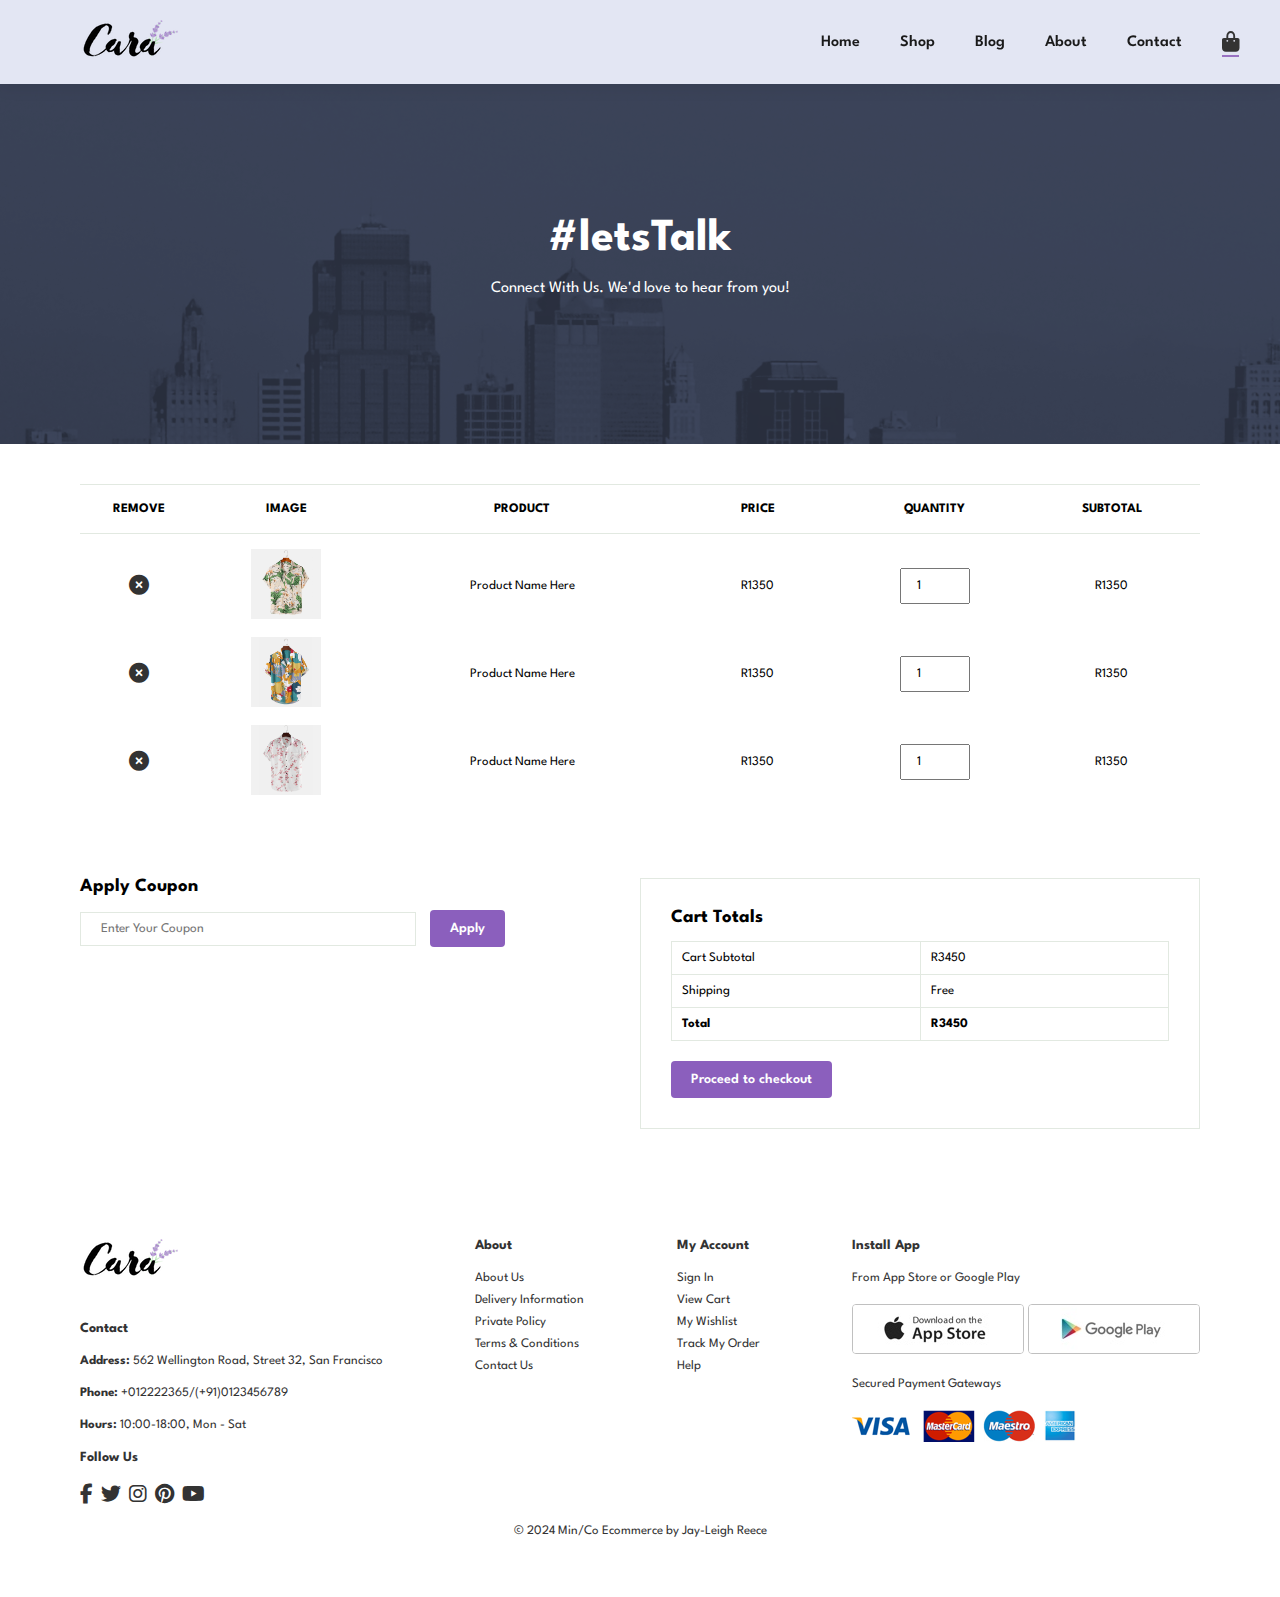
<file: ecommerce/cart.html>
<!DOCTYPE html>
<html lang="en">
<head>
    <meta charset="UTF-8">
    <meta name="viewport" content="width=device-width, initial-scale=1.0">
    <title>Min/Co | Ecommerce</title>
    <link rel="stylesheet" href="https://cdnjs.cloudflare.com/ajax/libs/font-awesome/6.5.1/css/all.min.css"/>
    <link rel="stylesheet" href="style.css">
</head>
<body>

    <!-- header -->
    <section id="header">
        <a href="index.html"><img src="img/logo.png" class="logo" alt="Cara"></a>

        <div class="nav">
            <ul id="navbar">
                <li><a  href="index.html">Home</a></li>
                <li><a  href="shop.html">Shop</a></li>
                <li><a  href="blog.html">Blog</a></li>
                <li><a  href="about.html">About</a></li>
                <li><a  href="contact.html">Contact</a></li>
                <li id="lg-bag"><a class="active" color="#9972c2"  href="cart.html"><i class="fa-solid fa-bag-shopping"></i></a></li>
                <a href="#" id="close"><i class="fa-solid fa-xmark"></i></a>
            </ul>
        </div>
        <div id="mobile">
            <a href="cart.html"><i class="fa-solid fa-bag-shopping"></i></a>
            <i id="bar" class="fa-solid fa-outdent"></i>
        </div>
    </section>

    <!-- hero -->
    <section id="about-header">
        <h2>#letsTalk</h2>
        <p>Connect With Us. We'd love to hear from you!</p>
    </section>

    <!-- cart -->
    <section id="cart" class="section-p1">
        <table width="100%">
            <thead>
                <tr>
                   <td>REMOVE</td>
                    <td>IMAGE</td>
                    <td>PRODUCT</td>
                    <td>PRICE</td>
                    <td>QUANTITY</td>
                    <td>SUBTOTAL</td> 
                </tr>
            </thead>
            <tbody>
                <tr>
                    <td><a href="#"><i class="fa fa-times-circle"></a></i></td>
                    <td><img src="img/products/f2.jpg" alt=""></td>
                    <td>Product Name Here</td>
                    <td>R1350</td>
                    <td><input type="number" value="1" id=""></td>
                    <td>R1350</td>
                </tr>
                <tr>
                    <td><a href="#"><i class="fa fa-times-circle"></a></i></td>
                    <td><img src="img/products/f1.jpg" alt=""></td>
                    <td>Product Name Here</td>
                    <td>R1350</td>
                    <td><input type="number" value="1" id=""></td>
                    <td>R1350</td>
                </tr>
                <tr>
                    <td><a href="#"><i class="fa fa-times-circle"></a></i></td>
                    <td><img src="img/products/f4.jpg" alt=""></td>
                    <td>Product Name Here</td>
                    <td>R1350</td>
                    <td><input type="number" value="1" id=""></td>
                    <td>R1350</td>
                </tr>
            </tbody>
        </table>
    </section>

    <!-- coupon -->
    <section id="cart-add" class="section-p1">
        <div id="coupon">
            <h3>Apply Coupon</h3>
            <div>
                <input type="text" placeholder="Enter Your Coupon">
                <button class="normal">Apply</button>
            </div>
        </div>

        <div id="subtotal">
            <h3>Cart Totals</h3>
            <table>
                <tr>
                    <td>Cart Subtotal</td>
                    <td>R3450</td>
                </tr>
                <tr>
                    <td>Shipping</td>
                    <td>Free</td>
                </tr>
                <tr>
                    <td><strong>Total</strong></td>
                    <td><strong>R3450</strong> </td>
                </tr>
            </table>
            <button class="normal">Proceed to checkout</button>
        </div>
    </section>

    <!-- Footer -->
    <footer id="footer" class="section-p1">
        <div class="col">
            <a href="index.html"><img class="lo" src="img/logo.png" alt=""></a>
            <h4>Contact</h4>
            <p><strong>Address: </strong> 562 Wellington Road, Street 32, San Francisco</p>
            <p><strong>Phone:  </strong> +012222365/(+91)0123456789</p>
            <p><strong>Hours: </strong> 10:00-18:00, Mon - Sat</p>
            <div class="follow">
                <h4>Follow Us</h4>
                <div class="icon">
                    <a href="https://www.facebook.com/"><i class="fa-brands fa-facebook-f"></i></a>
                    <a href="https://twitter.com/"><i class="fa-brands fa-twitter"></i></a>
                    <a href="https://instagram.com/"><i class="fa-brands fa-instagram"></i></a>
                    <a href="https://za.pinterest.com/"><i class="fa-brands fa-pinterest"></i></a>
                    <a href="https://youtube.com/"><i class="fa-brands fa-youtube"></i></a>
                </div>
            </div>
        </div>
        <div class="col">
            <h4>About</h4>
            <a href="about.html">About Us</a>
            <a href="deliveryinfo.html">Delivery Information</a>
            <a href="privatepolicy.html">Private Policy</a>
            <a href="tandc.html">Terms & Conditions</a>
            <a href="contact.html">Contact Us</a>
        </div>
        <div class="col">
            <h4>My Account</h4>
            <a href="#.html">Sign In</a>
            <a href="cart.html">View Cart</a>
            <a href="wishlist.html">My Wishlist</a>
            <a href="orders.html">Track My Order</a>
            <a href="help.html">Help</a>
        </div>
        <div class="col install">
            <h4>Install App</h4>
            <p>From App Store or Google Play</p>
            <div class="stores">
                <a href="https://www.apple.com/app-store/"><img src="img/pay/app.jpg" alt=""></a>
                <a href="https://play.google.com"><img src="img/pay/play.jpg" alt=""></a>
            </div>
            <p>Secured Payment Gateways</p>
            <img src="img/pay/pay.png" alt="">
        </div>
        <div class="copyright">
            <p>&copy; 2024 Min/Co Ecommerce by Jay-Leigh Reece</p>
        </div>
    </footer>

    <script src="script.js"></script>
</body>
</html>
</file>
<file: ecommerce/style.css>
@import url("https://fonts.googleapis.com/css2?family=Spartan:wght@100;200;300;400;500;600;700;800;900&display=swap");

*{
    margin: 0;
    padding: 0;
    box-sizing: border-box;
    font-family: "Spartan", monospace, sans-serif;
}

    /* custom scroll bar */
html::-webkit-scrollbar {
    width: 0.25rem;
}
html::-webkit-scrollbar-track{
    background: transparent;
}
html::-webkit-scrollbar-thumb{
    background: #9972c2;
    border-radius: 4px;
}

i{
    color: #333;
}

html{
    scroll-behavior: smooth;
}

button.normal{
    font-size: 14px;
    font-weight: 600;
    padding: 15px 30px;
    color: #000;
    border-radius: 4px;
    text-align: center;
    background-color: #fff;
    border: none;
    cursor: pointer;
    outline: none;
    transition: all .2s ease-in-out;
}


h1{
    font-size: 50px;
    line-height: 64px;
    color: #333;
}

h2{
    font-size: 46px;
    line-height: 54px;
    color: #333;
}

h4{
    font-size: 20px;
    color: #333;
}

h6{
    font-weight: 700;
    font-size: 12px;
}

p{
    font-size: 1rem;
    color: #465b52;
    margin: 15px 0 20px 0;
}

.section-p1{
    padding: 40px 80px;
}

.section-m1{
    margin: 40px 0;
}
body{
    width: 100%;
}

    /* Header Start */
#header{
    display: flex;
    align-items: center;
    justify-content: space-between;
    padding: 1.25rem;
    background-color: #E3E6F3;
    box-shadow: 0 5px 15px rgba(0,0,0,0.06);
    z-index: 999;
    position: sticky;
    top: 0;
    left: 0;
}

.logo{
    padding: 0 60px;
}

#navbar{
    display: flex;
    align-items: center;
    justify-content: center;
}

#navbar li{
    list-style: none;
    padding: 0 20px;
    position: relative;
}

#navbar li a{
    text-decoration: none;
    font-size: 1rem;
    font-weight: 600;
    color: #1a1a1a;
    transition: 0.3s ease;
}

#navbar li a:hover, #navbar li a.active{
    color:#9972c2;
}

#navbar li a.active::after,
#navbar li a:hover::after{
    content: "";
    width: 30%;
    height: 2px;
    background: #9972c2;
    position: absolute;
    bottom: -4px;
    left: 20px;
    transition: 0.2s ease-in;
}

#mobile{
    display: none;
    align-items: center;
}
#close{
    display: none;
}

    /* Home Page */

#hero{
    background-image: url(img/hero4.png);
    width: 100%;
    height: 90vh;
    background-size: cover;
    background-position: top 25% right 0;
    padding: 0 20rem;
    display: flex;
    align-items: flex-start;
    justify-content: center;
    flex-direction: column;
}

#hero h4{
    padding-bottom: 15px;
}

#hero h1{
    color: #9972c2;
}

#hero button{
    background-image: url(img/button.png);
    background-color: transparent;
    color: #9972c2;
    border: none;
    padding: 14px 80px 14px 65px;
    background-repeat: no-repeat;
    cursor: pointer;
    font-weight: 700;
    font-size: 1rem;
}

#features{
    display: flex;
    align-items: center;
    justify-content: space-around;
    flex-wrap: wrap;

}

#features .fe-box{
    width: 180px;
    text-align: center;
    padding: 25px 15px;
    box-shadow: 20px 20px 34px rgba(0,0,0,0.06);
    border: 1px solid #cce7d0;
    border-radius: 4px;
    margin: 15px 0;
    transition: 0.2s ease;
}

#features .fe-box img{
    width: 100%;
    margin-bottom: 10px;
}

#features .fe-box:hover{
    box-shadow: 5px 5px 5px rgba(70,62,221,0.1);
}

#features .fe-box h6{
    display: inline-block;
    padding: 9px 8px 6px 8px;
    line-height: 1;
    border-radius: 4px;
    color: #333;
    background-color: #d1e8f2;
}
#features .fe-box:nth-child(2) h6{
    background-color: #fddde4;
}
#features .fe-box:nth-child(3) h6{
    background-color: #cdebbc;
}
#features .fe-box:nth-child(4) h6{
    background-color: #cdd4f8;
}
#features .fe-box:nth-child(5) h6{
    background-color: #f6dbf6;
}
#features .fe-box:nth-child(6) h6{
    background-color: #fff2e5;
}

#product1{
    text-align: center;

}

#product1 .pro{
    width: 23%;
    min-width: 250px;
    padding: 10px 12px;
    border: 1px solid #cce7d0;
    border-radius: 4px;
    cursor: pointer;
    box-shadow: 20px 20px 30px rgba(0,0,0,0.02);
    margin: 15px 0;
    transition: 0.2s ease;
    position: relative;
}

#product1 .pro:hover{
    box-shadow: 10px 10px 5px rgba(0,0,0,0.06);
}

#product1 .pro img{
    width: 100%;
    border-radius: 4px;
}

#product1 .pro .des{
    text-align: start;
    padding: 10px 10px;
}

#product1 .pro .des span{
    color: #333;
    font-size: 1.25rem;
}

#product1 .pro .des i{
    font-size: 12px;
    color: rgb(0, 0, 0);
}

#product1 .pro .des h4{
    color: #8b5fbd;
}

#product1 .pro .cart{
    width: 40px;
    height: 40px;
    line-height: 40px;
    border-radius: 50px;
    background-color: #efe8f6;
    color: #8b5fbd;
    position: absolute;
    right: 20px;
    bottom: 20px;
}

.pro-container {
    display: flex;
    flex-wrap: wrap;
    gap: 10px;
    align-items: center;
    justify-content: space-between;
}

#banner{
    background-image: url(img/banner/b2.jpg);
    display: flex;
    align-items: center;
    justify-content: center;
    flex-direction: column;
    width: 100%;
    height: 40vh;
    background-size: cover;
    background-position: center;
}

#banner h4{
    color: #fff;
    font-size: 16px;
    padding: 10px 0;
}

#banner h2{
    color: #fff;
    padding: 10px 0;
    display: flex;
    align-items: center;
}

#banner h2 span{
    color: #ef3636;
}

#banner button:hover{
    color: #fff;
    background-color: #9972c2;
}

#sm-banner{
    display: flex;
    justify-content: space-between;
    flex-wrap: wrap;
    gap: 10px;
}

#sm-banner .banner-box{
    background-image: url(img/banner/b17.jpg);
    border-radius: 4px;
    display: flex;
    align-items: flex-start;
    justify-content: center;
    flex-direction: column;
    width: 49%;
    min-width: 580px;
    height: 50vh;
    background-size: cover;
    background-position: center;
    padding: 30px;
}
#sm-banner .banner-box:nth-child(2){
    background-image: url(img//banner/b10.jpg);
}

#sm-banner h4{
    color: #fff;
    font-size: 20px;
    font-weight: 300;
}
#sm-banner h2{
    color: #fff;
    font-size: 28px;
    font-weight: 800;
}
#sm-banner span{
    color: #fff;
    font-size: 14px;
    font-weight: 500;
    margin-bottom: 14px;
}
#sm-banner button{
    text-align: center;
    outline: none;
    cursor: pointer;
    font-weight: 300;
    padding: 10px;
    color: #fff;
    background-color: transparent;
    border: 1px solid;
    border-color: #fff;
    border-radius: 4px;
    transition: 0.2s;
    font-weight: 500;
}
#sm-banner button:hover, .banner-box:hover{
    color: #000;
    background-color: #fff;
}

#banner3{
    display: flex;
        align-items: flex-start;
        justify-content: space-between;
        flex-wrap: wrap;
        padding: 0 80px ;
}

#banner3 .banner-box{
        background-image: url(img/banner/b7.jpg);
        border-radius: 4px;
        display: flex;
        align-items: flex-start;
        justify-content: center;
        flex-wrap: wrap;
        width: 30px;
        min-width: 30%;
        height: 30vh;
        background-size: cover;
        background-position: center;
        padding: 20px;
        margin-bottom: 20px;
        flex-direction: column;
}

#banner3 .banner-box:nth-child(2){
    background-image: url(img/banner/b4.jpg);
}
#banner3 .banner-box:nth-child(3){
    background-image: url(img/banner/b18.jpg);
}


#banner h2, h3{
    display: flex;
    flex-direction: column;
}
#banner3 h2{
    color: #fff;
    font-weight: 900;
    font-size: 22px;
}

#banner3 h3{
    color: #ec544e;
    font-weight: 800;
    font-size: 15px;
}

#newsletter{
    display: flex;
    justify-content: space-between;
    flex-wrap: wrap;
    align-items: center;
    background-image: url(/img/banner/b14.png);
    background-repeat: no-repeat;
    background-position: 20% 30;
    background-color: #12192c;
}

#newsletter h4{
    font-size: 22px;
    font-weight: 700;
    color: #fff;
}

#newsletter p{
    font-size: 14px;
    font-weight: 600;
    color: #818ea0;
}

#newsletter span{
    color: #ffbd27;
}

#newsletter .form{
    display: flex;
    width: 40%;
}

#newsletter input{
    height: 3.125rem;
    padding: 0 1.25rem;
    font-size: 14px;
    width: 100%;
    border: 1px solid transparent;
    border-radius: 4px;
    outline: none;
    border-top-right-radius: 0;
    border-bottom-right-radius: 0;
}

#newsletter button{
    background-color: #9972c2;
    color: #fff;
    white-space: nowrap;
    border-top-left-radius: 0;
    border-bottom-left-radius: 0;
}

footer{
    display: flex;
    flex-wrap: wrap;
    justify-content: space-between;
}

footer .col{
    display: flex;
    flex-direction: column;
    align-items: flex-start;
    margin-bottom: 20px;
}

footer .col .lo{
    margin-bottom: 30px;
}
footer h4{
    font-size: 14px;
    padding-bottom: 20px;
}
footer p{
    font-size: 13px;
    margin: 0 0 20px 0;
    color: #333;
}

footer a{
    font-size: 13px;
    text-decoration: none;
    color: #333;
    margin-bottom: 10px;
}

footer .follow i{
    margin-right: 4px;
    transition: 0.2s;
    color: #333;
}
footer .follow i:hover, footer a:hover{
    color: #8b5fbd;
}

footer .install .stores img{
    margin-bottom: 20px;
    border: .5px solid #c0c0c0;
    border-radius: 4px;
}

footer .copyright{
    width: 100%;
    text-align: center;
}

    /* Shop Page */
#page-header{
    background-image: url(img/banner/b1.jpg);
    height: 40vh;
    width: 100%;
    background-position: center;
    background-size: cover;
    background-repeat: no-repeat;
    display: flex;
    flex-direction: column;
    justify-content: center;
    align-self: center;
    text-align: center;
}
#page-header h2, #page-header p{
    color: #fff;
}

#pagination, a , i {
    text-align: center;
    font-size: 20px;
    text-decoration: none;
}
#pagination a{
    background-color: #8b5fbd; 
    padding: 15px 20px;
    border-radius: 4px;
    box-sizing:content-box;
    font-weight: 600;
    color: #fff;

}
#pagination a i{
    font-size: 16px;
    font-weight: 600;
    color: #fff;
}

    /* Single Product */
#prodetails{
    display: flex;
    margin-top: 20px;
}
#prodetails .single-pro-image{
    width: 40%;
    margin-right: 50px;
}
#prodetails img{
    border-radius: 4px;
}

.small-img-group{
    display: flex;
    justify-content: space-between;
}
.small-img-col{
    flex-basis: 24%;
    cursor: pointer;
}

#prodetails .single-pro-details{
    width: 40%;
    padding-top: 30px;
}
#prodetails .single-pro-details h4{
    padding: 40px 0 20px 0;
}
#prodetails .single-pro-details h2{
    font-size: 26pxs;
}
#prodetails .single-pro-details select{
    display: block;
    padding: 5px 10px;
    margin-bottom: 10px;
}
#prodetails .single-pro-details select:focus{
    outline: none;
}
#prodetails .single-pro-details option{
    padding: 20px;
    font-size: 15px;
    font-weight: 500;
}
#prodetails .single-pro-details input{
    width: 50px;
    height: 47px;
    padding-left: 10px;
    font-size: 16px;
    margin-right: 10px;
    font-weight: 600;
}
#prodetails .single-pro-details input:focus{
    outline: none;
}
#prodetails .single-pro-details button{
    background-color: #9972c2;
    color: #fff;
}
#prodetails .single-pro-details span{
    line-height: 25px;
}

    /* Blog Page */
#blog-header{
    background-image: url(img/banner/b19.jpg);
    height: 30vh;
    background-repeat: no-repeat;
    background-position: center;
    background-size: cover;
    display: flex;
    flex-direction: column;
    justify-content: center;
    align-items: center;
}
#blog-header h2, #blog-header p{
    color: #fff;
}
#blog{
    padding: 150px 150px 0 150px;
    display: flex;
    flex-direction: column;  
}
#blog .blog-box{
    display: flex;
    align-items: center;
    width: 100%;
    position: relative; 
    padding-bottom: 90px;
}
#blog .blog-img{
    width: 50%;
    margin-right: 40px;
}
#blog img{
    width: 100%;
    height: 300px;
    object-fit: cover;
}
#blog .blog-details{
    width: 50%;
}
#blog .blog-details a{
    font-size: 11px;
    color: #000;
    font-weight: 700;
    transition: 0.2s;
    position: relative;
}
#blog .blog-details a::after{
    content: "";
    width: 50px;
    height: 1px;
    background-color: #000;
    position: absolute;
    top: 4px;
    right: -60px;
}
#blog .blog-details a:hover{
    color: #8b5fbd;
}
#blog .blog-details a:hover::after{
    background-color: #9972c2;
}
#blog .blog-box h1{
    position: absolute;
    top: -40px;
    left: 0;
    color: #b9b9b9;
    font-size: 70px;
    font-weight: 700;
    z-index: -9;
}

    /* About Page */
#about-header{
    background-image: url(img/about/banner.png);
    height: 40vh;
    display: flex;
    flex-direction: column;
    justify-content: center;
    align-items: center;
}
#about-header h2, #about-header p{
    color: #fff;
}
#about-head{
    display: flex;
    align-items: center;
}
#about-head img{
    width: 50%;
    height: auto;
    border-radius: 4px;
}
.about-details{
    padding-left: 40px;
}
#about-app{
    display: flex;
    flex-direction: column;
    align-items: center;
    justify-content: center;
}
#about-app a{
    font-size: 50px;
    color: #333;
}
#about-app .video{
    width: 70%;
    height: 100%;
    margin-top: 30px;
    border-radius: 4px;
}
#about-app .video video{
    width: 100%;
    height: 100%;
    border-radius: 40px;
}
    /* Contact Page */
#contact-details{
    display: flex;
    padding: 100px;
    width: 1500px;
}

#contact-details .details{
    width: 50%;
    flex-wrap: wrap;
    margin-left: 50px;
}
#contact-details .details h6, #form-details form h6{
    font-size: 12px;
    font-weight: 400;
    padding: 20px 0;
}
#contact-details .details h4, #form-details form h4{
    width: 550px;
    font-size: 30px;
    padding: 0 0 20px 0;
}
#contact-details .contact-info{
    display: flex;
    flex-direction: column;
}
#contact-details .contact-info h6{
    font-weight: 700;
    font-size: 15px;
}
#contact-details .contact-info li{
    list-style: none;
    text-decoration: none;
}
#contact-details .contact-info i{
    font-weight: 600;
    padding: 20px 20px 0px  0px;
    
}
#contact-details .map{
    width: 50%;
}
#form-details{
    display: flex;
    justify-content: space-between;
    margin: 30px;
    padding: 80px;
    border: 1px solid #e1e1e1;
    border-radius: 4px;
}
#form-details form{
    width: 65%;
    display: flex;
    flex-direction: column;
    align-items: flex-start;
}
#form-details form input, #form-details form textarea{
    width: 100%;
    padding: 12px 15px;
    outline: none;
    margin-bottom: 20px;
    border: 1px solid #e1e1e1;
}
#form-details form button{
    background: #8b5fbd;
    color: #fff;
}
#form-details form button:hover{
    background-color: #9972c2;
}

#form-details .people div{
    padding-bottom: 25px;
    display: flex;
    align-items: flex-start;
    margin-left: -500px;
    margin-top: 50px;
}

#form-details .people div img{
    width: 65px;
    height: 65px;
    object-fit: cover;
    margin-right: 15px;
}
#form-details .people div p{
    margin: 0;
    font-size: 13px;
    line-height: 25px;
}
#form-details .people div p span{
    display: block;
    font-size: 16px;
    font-weight: 600;
    color: #000;
}


    /* Cart Page */
#cart table{
    width: 100%;
    border-collapse: collapse;
    table-layout: fixed;
    white-space: nowrap;
}
#cart table img{
    width: 70px;
}
#cart table td:nth-child(1){
    width: 100px;
    text-align: center;
}
#cart table td:nth-child(2){
    width: 150px;
    text-align: center;
}
#cart table td:nth-child(3){
    width: 250px;
    text-align: center;
}
#cart table td:nth-child(4),
#cart table td:nth-child(5),
#cart table td:nth-child(6){
    width: 150px;
    text-align: center;
}

#cart table td:nth-child(5) input{
    width: 70px;
    padding: 10px 5px 10px 15px;

}
#cart table td:nth-child(5) input:hover{
    outline: none;
}
#cart table thead{
    border: 1px solid #e2e9e1;
    border-left: none;
    border-right: none;
}
#cart table thead td{
    font-weight: 700;
    text-transform: uppercase;
    font-size: 13px;
    padding: 18px;
}
#cart table tbody tr td{
    padding-top: 15px;
}

#cart table tbody td{
    font-size: 13px;
}

#cart-add{
    display: flex;
    flex-wrap: wrap;
    justify-content: space-between;
}

#coupon{
    width: 50%;
    margin-bottom: 30px;
}
#coupon h3,
#subtotal h3{
    padding-bottom: 15px;
}
#coupon input{
    padding: 10px 20px;
    outline: none;
    width: 60%;
    margin-right: 10px;
    border: 1px solid #e2e9e1;
}

#coupon button,
#subtotal button{
    background-color: #8b5fbd;
    color: #fff;
    padding: 12px 20px;
}

#subtotal{
    width: 50%;
    margin-bottom: 30px;
    border: 1px solid #e2e9e1;
    padding: 30px;
}
#subtotal table{
    border-collapse: collapse;
    width: 100%;
    margin-bottom: 20px;
}
#subtotal table td{
    width: 50%;
    border: 1px solid #e2e9e1;
    padding: 10px;
    font-size: 13px;
}


    /* Start Media Query */
@media (max-width:799px) {
    #navbar {
        display: flex;
        flex-direction: column;
        align-items: flex-start;
        justify-content: flex-start;
        position: fixed;
        top: 0;
        right: -300px;
        height: 100vh;
        width: 300px;
        background-color: #E3E6F3;
        box-shadow: 0 40px 60px rgba(0,0,0,0.02);
        padding: 80px 0 0 10px;
        transition: 0.2s ease-in-out;
    }
    i{
        color: #333;
    }
    #navbar.active{
        right: 0px;
    }
    #navbar li{
        margin-bottom: 25px;
    }
    #mobile{
        display: flex;
        align-items: center;
    }
    #mobile i{
        font-size: 20px;
        padding: 20px;
    }
    #close{
        display: initial;
        position: absolute;
        top: 30px;
        left: 30px;
        color: #333;
        font-size: 20px;
    }
    #lg-bag{
        display: none;
    }

    #hero {
        height: 70vh;
        padding: 0 80px;
        background-position: top 30% right 30%;
    }
    #feature{
        justify-content: center;
    }
    #product1 .pro-container {
        justify-content: center;
    }
    #product1 .pro {
        margin: 15px;
    }
    #banner {
        height: 20vh;
        width: 100%;
    }
    #banner h2{
        font-size: 25px;
        display: flex;
        flex-direction: row;
    }
    #sm-banner .banner-box {
        min-width: 100%;
        height:30vh;
        background-blend-mode: darken;
    }
    #banner3 {
        padding: 0 1s0px;
    }
    #banner3 h3 {
        display: none;
    }
    #banner3 h2{
        font-size: 20px;
    }
    #newsletter .form {
        width: 70%;
    }
    footer{
        justify-content: space-around;
        align-items:flex-start;
    }
    /* about page */
    #about-head {
        flex-direction: column;
        padding: 0px 30px;
    }
    .about-details {
        padding-top: 20px;
        text-align: center;
    }
    /* contact page */
    #contact-details {
        display: flex;
        flex-direction: column;
        padding: 10px;
        width: 400px;
    }
    #contact-details .contact-info {
        display: flex;
        flex-direction: column;
        width: 400px;
        padding-bottom: 20px;
    }
    #contact-details .map {
        width: 100%;
    }
    iframe{
        width: 750px;
        height: 450px;
    }
    #form-details {
        display: flex;
        justify-content: space-between;
        flex-wrap: wrap;
        margin: 30px;
        padding: 80px;
        border: 1px solid #e1e1e1;
        border-radius: 4px;
    }
    #form-details form {
        width: 100%;
        display: flex;
        flex-direction: column;
        align-items: flex-start;
    }
    #form-details .people{
        width: 400px;
    }
    #form-details .people div {
        align-items: center;
        flex-direction: row;
        margin-left: 100px;
        margin-top: 20px;
        width: 400px;
    }
}

@media(max-width:477px){
    .section-p1 {
        padding: 20px;
    }
    #header .logo{
        padding:10px 30px;
    }
    #header{
        width: 400px;
    }
    h2 {
        font-size: 32px;
    }
    h1 {
        font-size: 34px;
    }
    p{
        font-size: 11px;
        font-weight: 700;
    }
    #hero {
        padding: 0 20px;
        background-position: 55%;
        width: 450px;
    }
    #features .fe-box {
        width: 155px;
        margin: 0 0 15px 12px;
        transition: 0.2s ease;
    }
    #product1 .pro {
        width: 100%;
    }
    #banner {
        margin-left: -20px;
        width: 450px;
        height: 20vh;
        text-align: center;
    }
    #banner h2{
        font-size: 15px;
        display: flex;
        flex-direction: row;
        padding: 5px 0;
    }
    #banner button{
        font-size: 10px;
        font-weight: 700;
    }
    #banner3 {
        padding: 0 20px;
    }
    #newsletter{
        width: 401px;
    }
    #newsletter input{
        width: 200px;
    }
    #banner3 .banner-box {
        width: 100%;
    }

    /* single product */
    #prodetails{
        display: flex;
        flex-direction: column;
    }
    #prodetails .single-pro-image {
        width: 100%;
        margin-right: 50px;
    }
    #prodetails .single-pro-details {
        width: 100%;
    }

    /* blog page */
    #blog {
        padding: 100px 0px 0 50px;
    }
    #blog-header {
        width: 401px;
        display: flex;
        flex-direction: column;
        justify-content: center;
        align-items: center;
    }
    #blog .blog-img {
        width: 100%;
        margin-right: 0px;
        margin-bottom: 30px;
    }
    #blog .blog-details {
        width: 100%;
    }
    #blog .blog-box {
        display: flex;
        flex-direction: column;
        align-items: flex-start;
    }

    /* about page */
    #about-header {
        height: 20vh;
        width: 401px;
        display: flex;
        flex-direction: column;
        justify-content: center;
        align-items: center;
    }
    #about-head {
        flex-direction: column;
        padding: 0px 20px;
    }
    #about-head img {
        width: 100%;
        height: auto;
        border-radius: 4px;
        padding: 20px;
    }
    #about-app {
        text-align: center;
    }
    /* contact page */
    body{
        width: 400px;
    }
    #contact-details {
        display: flex;
        padding: 00px;
        width: 400px;
    }
    #contact-details .details {
        width: 100%;
        margin-left: 10px;
        font-size: -50%;
    }
    #contact-details .details h4, #form-details form h4 {
        width: 400px;
        font-size: 20px;
        padding: 0 0 20px 0;
    }
    #contact-details .map {
        width: 100%;
    }
    iframe{
        width: 400px;
        height: 450px;
    }
    #form-details{
        width: 400px;
        padding: 1px;
        margin: 0;
    }
    #form-details .people{
        width: 40px;
    }
    #form-details .people div {
        padding-bottom: 25px;
        display: flex;
        align-items: flex-start;
        margin-left: 00px;
        margin-top: 50px;
    }
    #form-details form {
        padding: 80px;
    width: 100%;
        border: 1px solid #e1e1e1;
        border-radius: 4px;
    }
}
</file>
